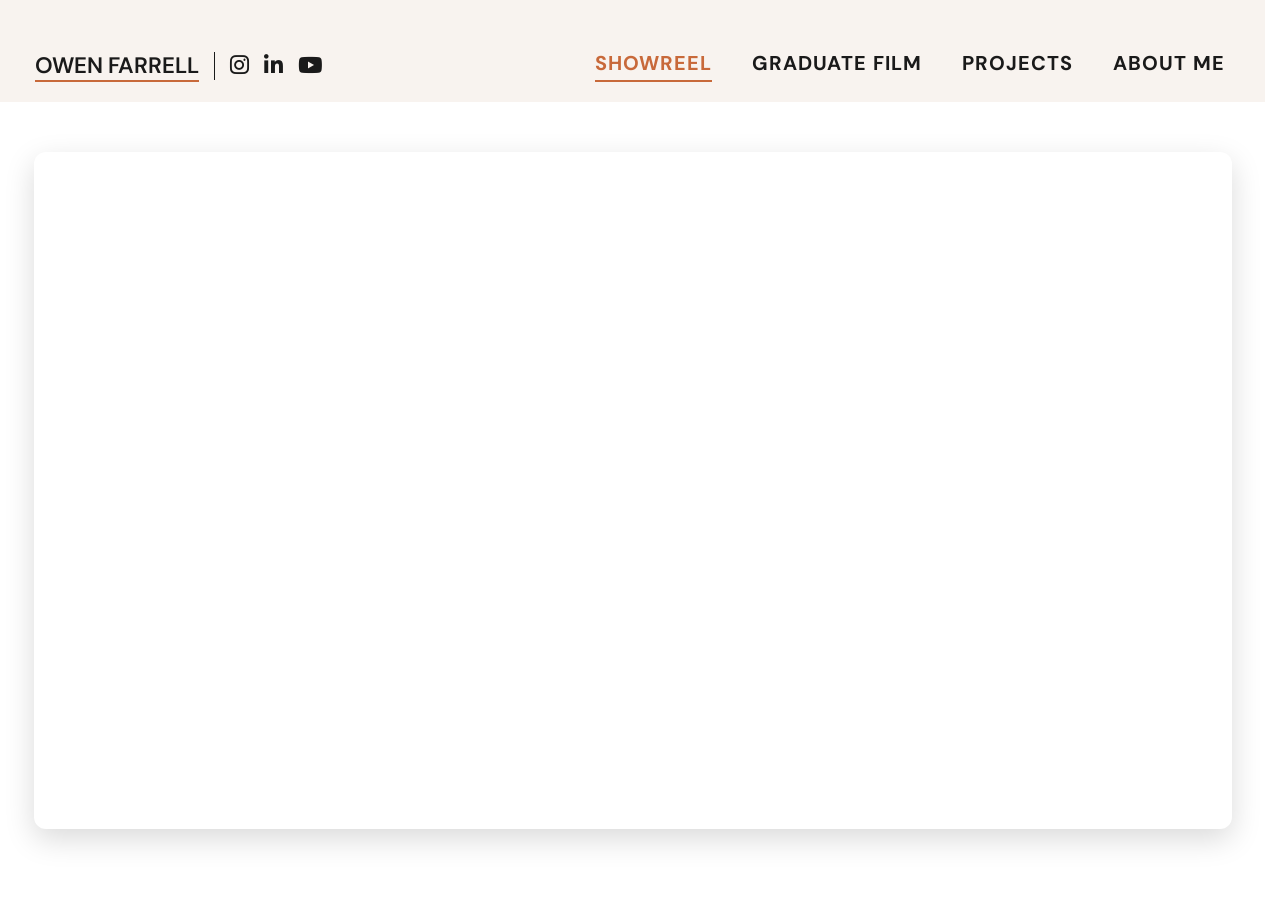
<file: index.html>
<!DOCTYPE html>
<html lang="en">
<head>
    <meta charset="UTF-8">
    <meta name="viewport" content="width=device-width, initial-scale=1.0">
    <title>Owen Farrell • Animation</title>
    <link href="https://fonts.googleapis.com/css2?family=Cormorant+Garamond:wght@400;600;700&family=DM+Sans:wght@300;400;500&display=swap" rel="stylesheet">
    <link rel="stylesheet" href="https://cdnjs.cloudflare.com/ajax/libs/font-awesome/6.4.0/css/all.min.css">
    <link rel="stylesheet" href="style.css">
</head>
<body>
<nav>
    <div class="nav-inner">
        <div class="nav-left-group">
            <h1 class="nav-title">Owen Farrell</h1>
            <div class="nav-socials">
                <a href="https://instagram.com/owenfarrellanim" target="_blank" title="Instagram">
                    <i class="fab fa-instagram"></i>
                </a>
                <a href="https://linkedin.com/in/owencfarrell" target="_blank" title="LinkedIn">
                    <i class="fab fa-linkedin-in"></i>
                </a>
                <a href="https://youtube.com/@owenanimation" target="_blank" title="YouTube">
                    <i class="fab fa-youtube"></i>
                </a>
            </div>
        </div>

        <input type="checkbox" id="nav-toggle" class="nav-toggle">
        <label for="nav-toggle" class="nav-toggle-label">
            <i class="fas fa-bars"></i>
        </label>

        <div class="nav-right-group">
            <ul>
                <li><a href="/index.html" class="current">Showreel</a></li>
                <li><a href="/Graduate-Film.html">Graduate Film</a></li>
                <li><a href="/Projects.html">Projects</a></li>
                <li><a href="/About-Me.html">About Me</a></li>
            </ul>
        </div>
    </div>
</nav>
<main>
    <section id="showreel">
        <iframe id="showreel-iframe" width="560" height="315" src="https://www.youtube.com/embed/9FnZgJaXaMQ" title="OwenFarrellShowreel2026" frameborder="0" allow="accelerometer; autoplay; clipboard-write; encrypted-media; gyroscope; picture-in-picture; web-share" referrerpolicy="strict-origin-when-cross-origin" allowfullscreen></iframe>
    </section>
</main>
<script>
if (navigator.userAgent.includes('Instagram')) {
    const style = document.createElement('style');
    style.textContent = '@view-transition { navigation: none; }';
    document.head.appendChild(style);
}
window.addEventListener('load', () => {
    const main = document.querySelector('main');
    if (main) {
        main.style.transition = 'opacity 0.6s ease';
        main.style.opacity = 1;
    }
});
</script>
</body>
</html>
</file>
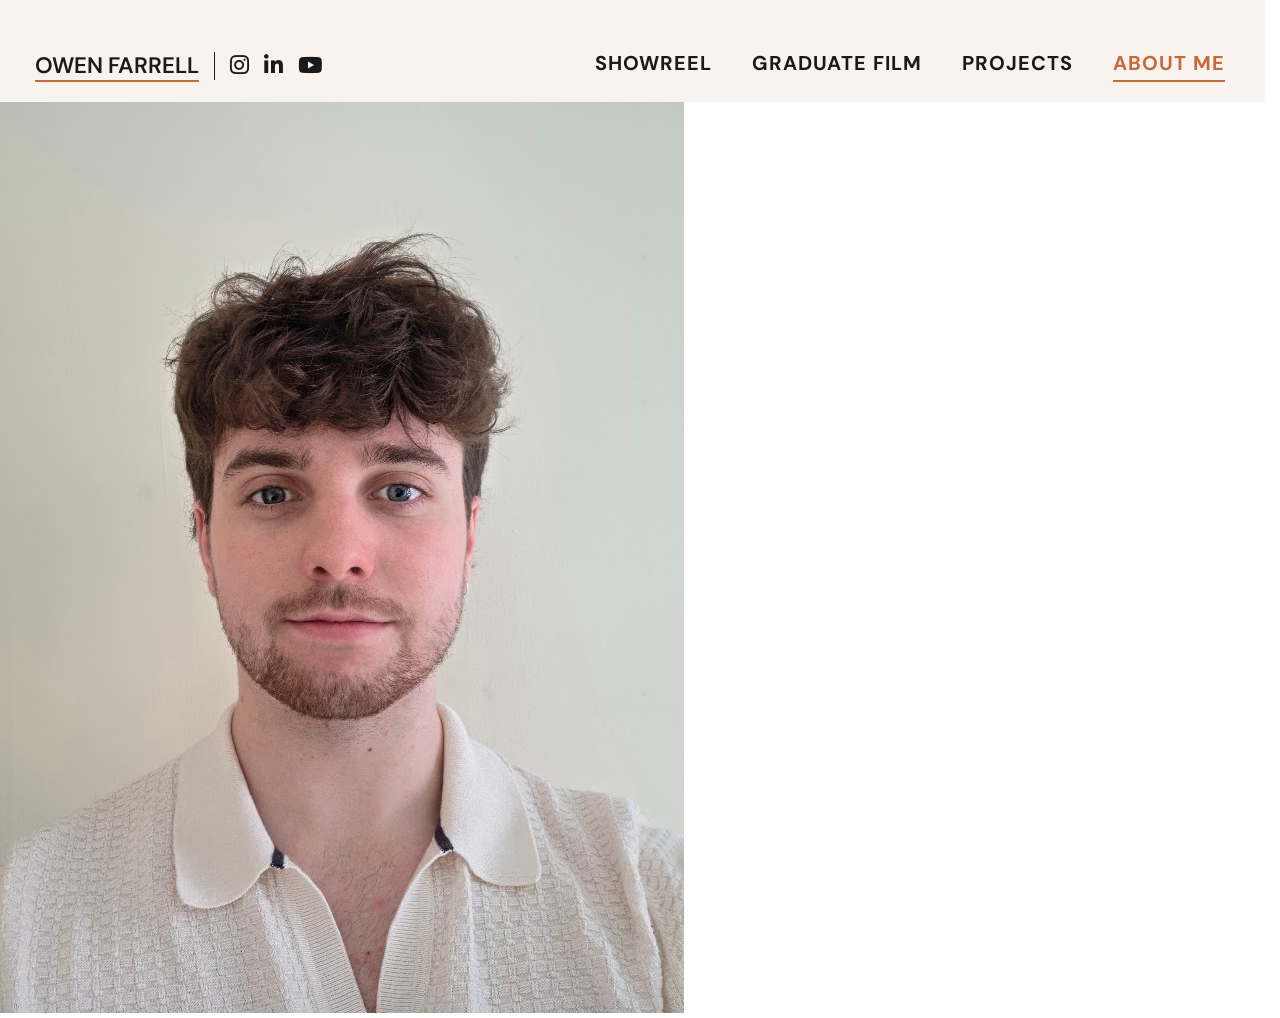
<file: About-Me.html>
<!DOCTYPE html>
<html lang="en">
<head>
    <meta charset="UTF-8">
    <meta name="viewport" content="width=device-width, initial-scale=1.0">
    <title>Document</title>
    <link href="https://fonts.googleapis.com/css2?family=Cormorant+Garamond:wght@400;600;700&family=DM+Sans:wght@300;400;500&display=swap" rel="stylesheet">
    <link rel="stylesheet" href="https://cdnjs.cloudflare.com/ajax/libs/font-awesome/6.4.0/css/all.min.css">
    <link rel="stylesheet" href="style.css">
</head>
<body>
<nav>
    <div class="nav-inner">
        <div class="nav-left-group">
            <h1 class="nav-title">Owen Farrell</h1>
            <div class="nav-socials">
                <a href="https://instagram.com/owenfarrellanim" target="_blank" title="Instagram">
                    <i class="fab fa-instagram"></i>
                </a>
                <a href="https://linkedin.com/in/owencfarrell" target="_blank" title="LinkedIn">
                    <i class="fab fa-linkedin-in"></i>
                </a>
                <a href="https://youtube.com/@owenanimation" target="_blank" title="YouTube">
                    <i class="fab fa-youtube"></i>
                </a>
            </div>
        </div>

        <input type="checkbox" id="nav-toggle" class="nav-toggle">
        <label for="nav-toggle" class="nav-toggle-label">
            <i class="fas fa-bars"></i>
        </label>

        <div class="nav-right-group">
            <ul>
                <li><a href="/index.html">Showreel</a></li>
                <li><a href="/Graduate-Film.html">Graduate Film</a></li>
                <li><a href="/Projects.html">Projects</a></li>
                <li><a href="/About-Me.html" class="current">About Me</a></li>
            </ul>
        </div>
    </div>
</nav>

<main>
<section id="Aboutme">
                <img src="/ThumbImages/Me.jpg" alt="Image 1">
</section>
</main>

<script>
if (navigator.userAgent.includes('Instagram')) {
    const style = document.createElement('style');
    style.textContent = '@view-transition { navigation: none; }';
    document.head.appendChild(style);
}
// 1. Handle all internal link clicks safely across all devices
document.querySelectorAll('a').forEach(link => {
    link.addEventListener('click', function(e) {
        if (this.hostname === window.location.hostname && this.target !== '_blank') {
            e.preventDefault();
            const href = this.href;
            
            // Trigger your fade-out style immediately on click
            const main = document.querySelector('main');
            if (main) {
                main.style.opacity = 0;
            }

            // The Asynchronous Safety Valve: Delays navigation by 50ms.
            // This clears the thread collision between Instagram's tracker 
            // and Samsung's OS verification layer before running the redirect.
            setTimeout(() => {
                if (document.startViewTransition) {
                    document.startViewTransition(() => {
                        window.location.href = href;
                    });
                } else {
                    window.location.href = href;
                }
            }, 50); 
        }
    });
});

// 2. Handle the smooth fade-in animation when a new page loads
window.addEventListener('load', () => {
    const main = document.querySelector('main');
    if (main) {
        main.style.transition = 'opacity 0.6s ease';
        main.style.opacity = 1;
    }
});
</script>
</body>
</html>
</file>
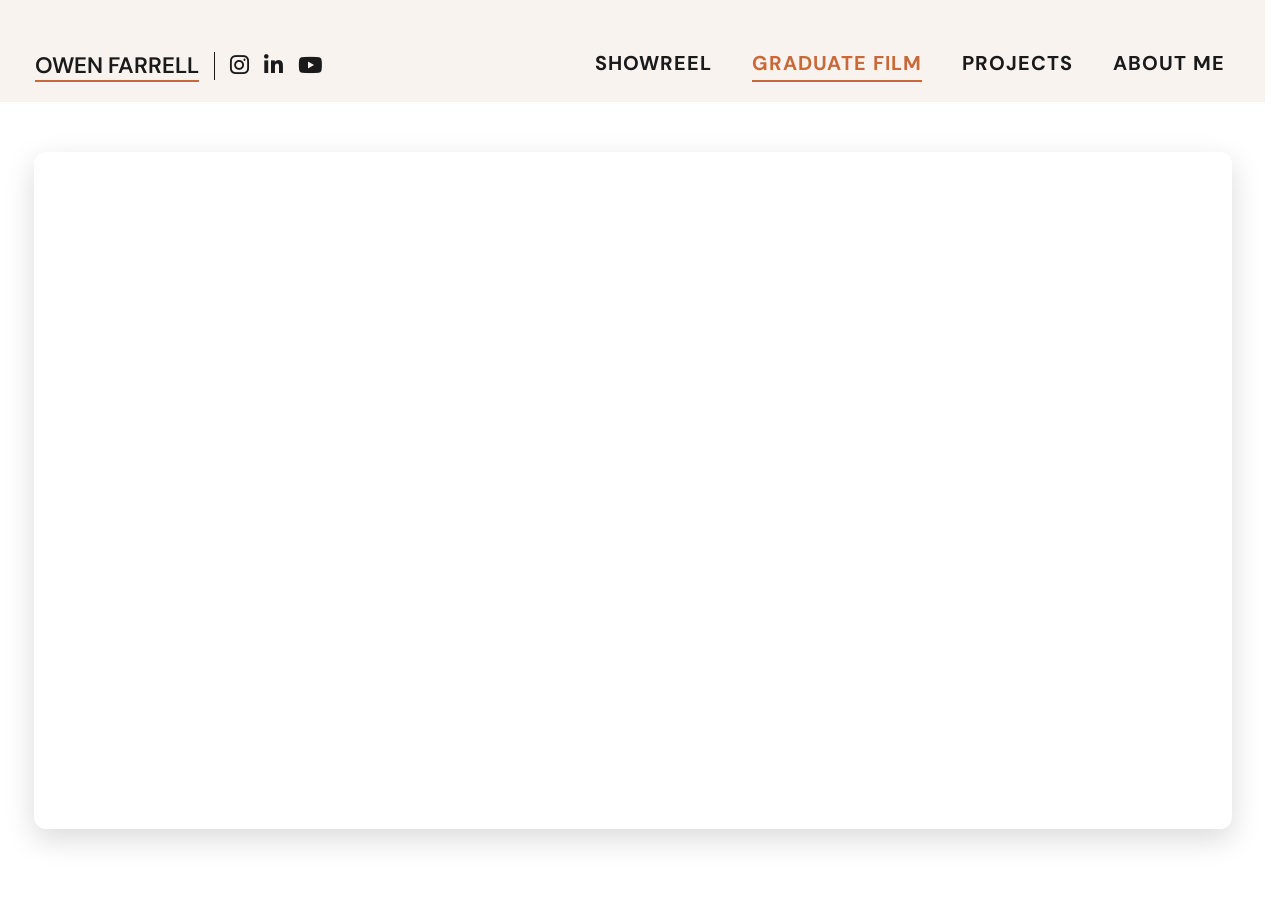
<file: graduate-film.html>
<!DOCTYPE html>
<html lang="en">
<head>
    <meta charset="UTF-8">
    <meta name="viewport" content="width=device-width, initial-scale=1.0">
    <title>Document</title>
    <link href="https://fonts.googleapis.com/css2?family=Cormorant+Garamond:wght@400;600;700&family=DM+Sans:wght@300;400;500&display=swap" rel="stylesheet">
    <link rel="stylesheet" href="https://cdnjs.cloudflare.com/ajax/libs/font-awesome/6.4.0/css/all.min.css">
    <link rel="stylesheet" href="style.css">
</head>
<body>
<nav>
    <div class="nav-inner">
        <div class="nav-left-group">
            <h1 class="nav-title">Owen Farrell</h1>
            <div class="nav-socials">
                <a href="https://instagram.com/owenfarrellanim" target="_blank" title="Instagram">
                    <i class="fab fa-instagram"></i>
                </a>
                <a href="https://linkedin.com/in/owencfarrell" target="_blank" title="LinkedIn">
                    <i class="fab fa-linkedin-in"></i>
                </a>
                <a href="https://youtube.com/@owenanimation" target="_blank" title="YouTube">
                    <i class="fab fa-youtube"></i>
                </a>
            </div>
        </div>

        <input type="checkbox" id="nav-toggle" class="nav-toggle">
        <label for="nav-toggle" class="nav-toggle-label">
            <i class="fas fa-bars"></i>
        </label>

        <div class="nav-right-group">
            <ul>
                <li><a href="/index.html">Showreel</a></li>
                <li><a href="/Graduate-Film.html" class="current">Graduate Film</a></li>
                <li><a href="/Projects.html">Projects</a></li>
                <li><a href="/About-Me.html">About Me</a></li>
            </ul>
        </div>
    </div>
</nav>
<main>
    <section id="showreel">
        <iframe id="showreel-iframe" width="1243" height="699" src="https://www.youtube.com/embed/QNqoa_DPRV4" title="A Will to Live" frameborder="0" allow="accelerometer; autoplay; clipboard-write; encrypted-media; gyroscope; picture-in-picture; web-share" referrerpolicy="strict-origin-when-cross-origin" allowfullscreen></iframe>
    </section>
</main>
<script>
// 1. Handle all internal link clicks safely across all devices
document.querySelectorAll('a').forEach(link => {
    link.addEventListener('click', function(e) {
        if (this.hostname === window.location.hostname && this.target !== '_blank') {
            e.preventDefault();
            const href = this.href;
            
            // Trigger your fade-out style immediately on click
            const main = document.querySelector('main');
            if (main) {
                main.style.opacity = 0;
            }

            // The Asynchronous Safety Valve: Delays navigation by 50ms.
            // This clears the thread collision between Instagram's tracker 
            // and Samsung's OS verification layer before running the redirect.
            setTimeout(() => {
                if (document.startViewTransition) {
                    document.startViewTransition(() => {
                        window.location.href = href;
                    });
                } else {
                    window.location.href = href;
                }
            }, 50); 
        }
    });
});

// 2. Handle the smooth fade-in animation when a new page loads
window.addEventListener('load', () => {
    const main = document.querySelector('main');
    if (main) {
        main.style.transition = 'opacity 0.6s ease';
        main.style.opacity = 1;
    }
});
</script>
</body>
</html>
</file>
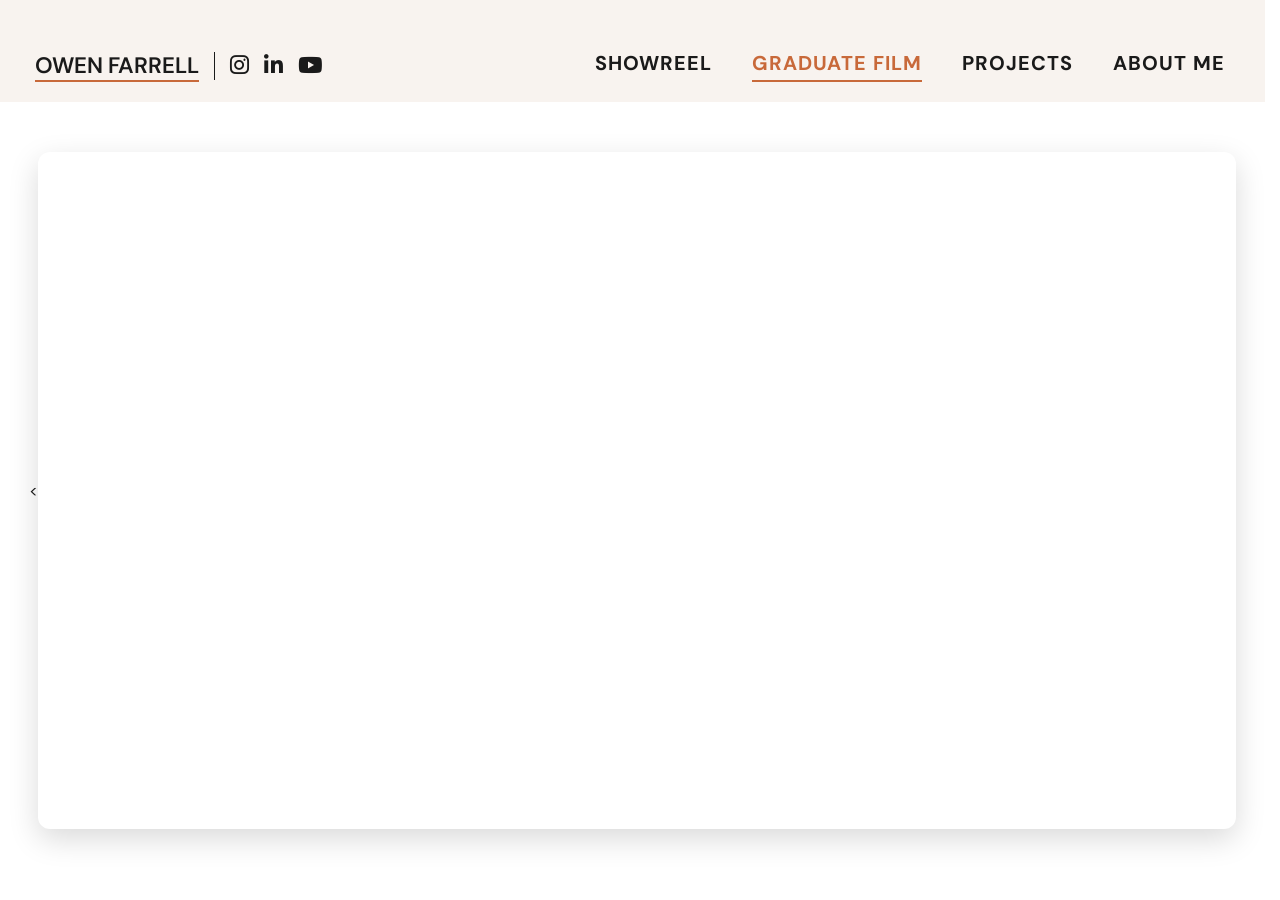
<file: Graduate-Film.html>
<!DOCTYPE html>
<html lang="en">
<head>
    <meta charset="UTF-8">
    <meta name="viewport" content="width=device-width, initial-scale=1.0">
    <title>Document</title>
    <link href="https://fonts.googleapis.com/css2?family=Cormorant+Garamond:wght@400;600;700&family=DM+Sans:wght@300;400;500&display=swap" rel="stylesheet">
    <link rel="stylesheet" href="https://cdnjs.cloudflare.com/ajax/libs/font-awesome/6.4.0/css/all.min.css">
    <link rel="stylesheet" href="style.css">
</head>
<body>
<nav>
    <div class="nav-inner">
        <div class="nav-left-group">
            <h1 class="nav-title">Owen Farrell</h1>
            <div class="nav-socials">
                <a href="https://instagram.com/owenfarrellanim" target="_blank" title="Instagram">
                    <i class="fab fa-instagram"></i>
                </a>
                <a href="https://linkedin.com/in/owencfarrell" target="_blank" title="LinkedIn">
                    <i class="fab fa-linkedin-in"></i>
                </a>
                <a href="https://youtube.com/@owenanimation" target="_blank" title="YouTube">
                    <i class="fab fa-youtube"></i>
                </a>
            </div>
        </div>

        <input type="checkbox" id="nav-toggle" class="nav-toggle">
        <label for="nav-toggle" class="nav-toggle-label">
            <i class="fas fa-bars"></i>
        </label>

        <div class="nav-right-group">
            <ul>
                <li><a href="/index.html">Showreel</a></li>
                <li><a href="/Graduate-Film.html" class="current">Graduate Film</a></li>
                <li><a href="/Projects.html">Projects</a></li>
                <li><a href="/About-Me.html">About Me</a></li>
            </ul>
        </div>
    </div>
</nav>
<main>
    <section id="showreel">
        <<iframe width="1335" height="751" src="https://www.youtube.com/embed/4pxA6jCB8Ps" title="A Will to Live / Animated Short" frameborder="0" allow="accelerometer; autoplay; clipboard-write; encrypted-media; gyroscope; picture-in-picture; web-share" referrerpolicy="strict-origin-when-cross-origin" allowfullscreen></iframe>
    </section>
</main>
<script>
if (navigator.userAgent.includes('Instagram')) {
    const style = document.createElement('style');
    style.textContent = '@view-transition { navigation: none; }';
    document.head.appendChild(style);
}
// 1. Handle all internal link clicks safely across all devices
document.querySelectorAll('a').forEach(link => {
    link.addEventListener('click', function(e) {
        if (this.hostname === window.location.hostname && this.target !== '_blank') {
            e.preventDefault();
            const href = this.href;
            
            // Trigger your fade-out style immediately on click
            const main = document.querySelector('main');
            if (main) {
                main.style.opacity = 0;
            }

            // The Asynchronous Safety Valve: Delays navigation by 50ms.
            // This clears the thread collision between Instagram's tracker 
            // and Samsung's OS verification layer before running the redirect.
            setTimeout(() => {
                if (document.startViewTransition) {
                    document.startViewTransition(() => {
                        window.location.href = href;
                    });
                } else {
                    window.location.href = href;
                }
            }, 50); 
        }
    });
});

// 2. Handle the smooth fade-in animation when a new page loads
window.addEventListener('load', () => {
    const main = document.querySelector('main');
    if (main) {
        main.style.transition = 'opacity 0.6s ease';
        main.style.opacity = 1;
    }
});
</script>
</body>
</html>
</file>
<file: style.css>
html {
  scrollbar-gutter: stable; 
}
:root {
    --white: #FFFFFF;
    --fWhite: #f8f3ef;
    --black: #1A1A1A;
    --orange: #C8693A;
}
body {
    background-color: var(--fWhite);
    color: var(--black);
}

@supports (view-transition-name: none) {
    @view-transition {
        navigation: auto;
    }

    ::view-transition-old(root) {
        animation-duration: .4s;
    }

    ::view-transition-new(root) {
        animation-duration: .4s;
    }
}

main {
    opacity: 0;
}

body {
    background-color: var(--white);
    color: var(--black);
    font-family: 'DM Sans', sans-serif;
}

h1, h2, h3 {
    font-family: 'Cormorant Garamond', serif;
}

* {
    margin: 0;
    padding: 0;
    box-sizing: border-box;
}
nav {
    display: flex;
    align-items: center; 
    padding: 50px 40px 20px 5px;
    background-color: var(--fWhite);
    position: relative;
    top: 0;
    z-index: 100;
}


.nav-inner {
    display: flex;
    align-items: center;
    justify-content: space-between;
    width: 100%;
    max-width: 1200px;
    margin: 0 auto;
    padding: 0 20px;
}

.nav-left-group {
    display: flex;
    align-items: center;
    gap: 15px;
}
.nav-left-group .nav-title {
    border-bottom: 2px solid var(--orange);
    padding-bottom: 0px;
}

.nav-right-group {
    display: flex;
    align-items: center;
    margin-right: -30px;
    gap: 20px;
    flex-shrink: 0;
    white-space: nowrap;
}
nav p {
    font-family: 'Cormorant Garamond', serif;
    font-size: 1.4rem;
    font-weight: 600;
    color: var(--black);
}

nav ul {
    list-style: none;
    display: flex;
    gap: 40px;
    margin: 0;
    padding: 0;
}

nav ul li a {
    display: inline-block;
    text-decoration: none;
    color: var(--black);
    font-size: 1.25rem;
    font-weight: 700;
    letter-spacing: 0.05em;
    text-transform: uppercase;
}

nav ul li a.current {
    color: var(--orange);
    cursor: default;
    border-bottom: 2px solid var(--orange);
    padding-bottom: 4px;
    cursor: pointer;
}

nav ul li a:hover {
    color: var(--orange);
    transform: translateY(-2px);
    transition: color 0.3s ease, transform 0.3s ease;
}
nav ul li a.current:hover {
    transform: translateY(0); 
}

nav .nav-title {
    font-family: 'DM Sans', sans-serif;
    font-size: 1.4rem;
    font-weight: 600;
    color: var(--black);
    text-transform: uppercase;
    margin: 0;
    white-space: nowrap;
}
.nav-socials {
    display: flex;
    align-items: center;
    gap: 15px;
    border-left: 1px solid var(--black);
    padding-left: 15px;
    padding-right: 50px;
}

.nav-socials a {
    color: var(--black);
    font-size: 1.35rem;
    text-decoration: none;
    transition: transform 0.2s ease, color 0.2s ease;
}

.nav-socials a:hover {
    color: var(--orange);
    transform: translateY(-2px);
}

.image-grid {
  display: grid;
  grid-template-columns: repeat(3, 1fr);
  gap: 50px;
  max-width: 1240px;
  margin: 50px auto;
  padding: 0 20px;
  align-items: start; 
}

.image-card {
  position: relative;
  width: 100%;
  aspect-ratio: 2 / 3 !important; 
  height: auto; 
  border-radius: 16px;
  overflow: hidden; 
  box-shadow: 0 10px 20px rgba(0, 0, 0, 0.1);
}

.image-card img {
  width: 100%;
  height: 100%;
  object-fit: cover;
  display: block;
}

.image-card:hover {
  cursor: pointer;
  transform: scale(1.05); 
  z-index: 5; 
  opacity: 0.8;
  transition: transform 0.3s ease, opacity 0.3s ease;
}

.card-overlay {
    position: absolute;
    top: 0;
    left: 0;
    width: 100%;
    height: 100%;
    background: rgba(0, 0, 0, 0.4);
    display: flex;
    justify-content: center;
    align-items: center;
    opacity: 0;
    transition: opacity 0.4s ease;
    border-radius: 16px;
}

.card-overlay h3 {
    color: white;
    font-size: 1.2rem;
    text-align: center;
    padding: 0 20px;
    font-family: 'DM Sans', sans-serif;
}

.image-card:hover .card-overlay {
    opacity: 1;
}

#showreel {
    display: flex;
    justify-content: center;
    align-items: center;
    padding: 50px 20px;
    transition: opacity 0.6s ease;
}

#showreel iframe {
    width: 100%;
    max-width: 1198px;
    height: 677px;
    border-radius: 12px;
    box-shadow: 0 10px 30px rgba(0, 0, 0, 0.15);
}

.nav-toggle, .nav-toggle-label {
    display: none;
}

@media (max-width: 768px) {
    
    .image-grid {
        grid-template-columns: 1fr;
        gap: 30px;
        margin: 30px auto;
    }

    .image-card {
        aspect-ratio: 3 / 1 !important;
    }

    nav {
        padding-top: 30px !important;
        padding-left: 10px;
        padding-right: 10px;
        justify-content: space-between;
    }

    nav .nav-title {
        padding-top: 4px;
    }

    .nav-toggle-label {
        display: flex;
        align-items: center;
        justify-content: center;
        font-size: 1.5rem;
        color: var(--black);
        cursor: pointer;
        z-index: 101;
    }

    .nav-right-group {
        position: fixed;
        top: 0;
        left: 0;
        width: 100%;
        height: 100vh;
        background-color: white;
        flex-direction: column; 
        justify-content: center;
        align-items: center;
        gap: 50px;
        padding-bottom: 45vh;
        opacity: 0;
        visibility: hidden;
        transition: opacity 0.3s ease, visibility 0.3s ease;
    }

    nav ul {
        flex-direction: column;
        align-items: center;
        gap: 30px;
    }

    .nav-socials {
        display: none;
    }

    .nav-toggle {
        display: none;
    }

    .nav-toggle:checked ~ .nav-right-group {
        opacity: 1;
        visibility: visible;
    }

    .image-grid {
        grid-template-columns: 1fr;
        gap: 30px;
        margin: 30px auto;
    }

    #showreel {
        padding: 30px 20px;
    }

    #showreel iframe {
        height: 25vh; 
    }
}
</file>
